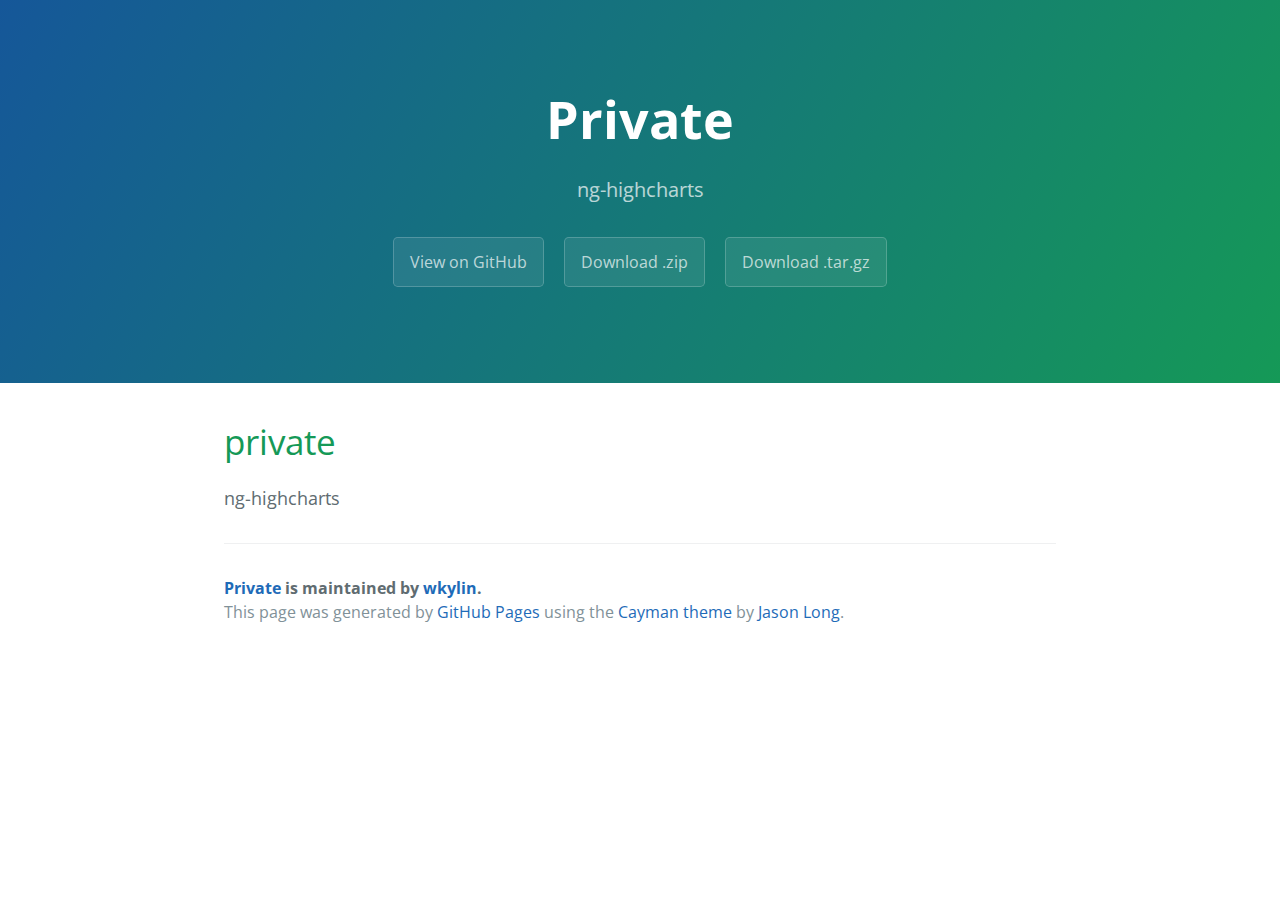
<file: index.html>
<!DOCTYPE html>
<html lang="en-us">
  <head>
    <meta charset="UTF-8">
    <title>Private by wkylin</title>
    <meta name="viewport" content="width=device-width, initial-scale=1">
    <link rel="stylesheet" type="text/css" href="stylesheets/normalize.css" media="screen">
    <link href='https://fonts.googleapis.com/css?family=Open+Sans:400,700' rel='stylesheet' type='text/css'>
    <link rel="stylesheet" type="text/css" href="stylesheets/stylesheet.css" media="screen">
    <link rel="stylesheet" type="text/css" href="stylesheets/github-light.css" media="screen">
  </head>
  <body>
    <section class="page-header">
      <h1 class="project-name">Private</h1>
      <h2 class="project-tagline">ng-highcharts</h2>
      <a href="https://github.com/wkylin/private" class="btn">View on GitHub</a>
      <a href="https://github.com/wkylin/private/zipball/master" class="btn">Download .zip</a>
      <a href="https://github.com/wkylin/private/tarball/master" class="btn">Download .tar.gz</a>
    </section>

    <section class="main-content">
      <h1>
<a id="private" class="anchor" href="#private" aria-hidden="true"><span aria-hidden="true" class="octicon octicon-link"></span></a>private</h1>

<p>ng-highcharts</p>

      <footer class="site-footer">
        <span class="site-footer-owner"><a href="https://github.com/wkylin/private">Private</a> is maintained by <a href="https://github.com/wkylin">wkylin</a>.</span>

        <span class="site-footer-credits">This page was generated by <a href="https://pages.github.com">GitHub Pages</a> using the <a href="https://github.com/jasonlong/cayman-theme">Cayman theme</a> by <a href="https://twitter.com/jasonlong">Jason Long</a>.</span>
      </footer>

    </section>

  
  </body>
</html>
</file>
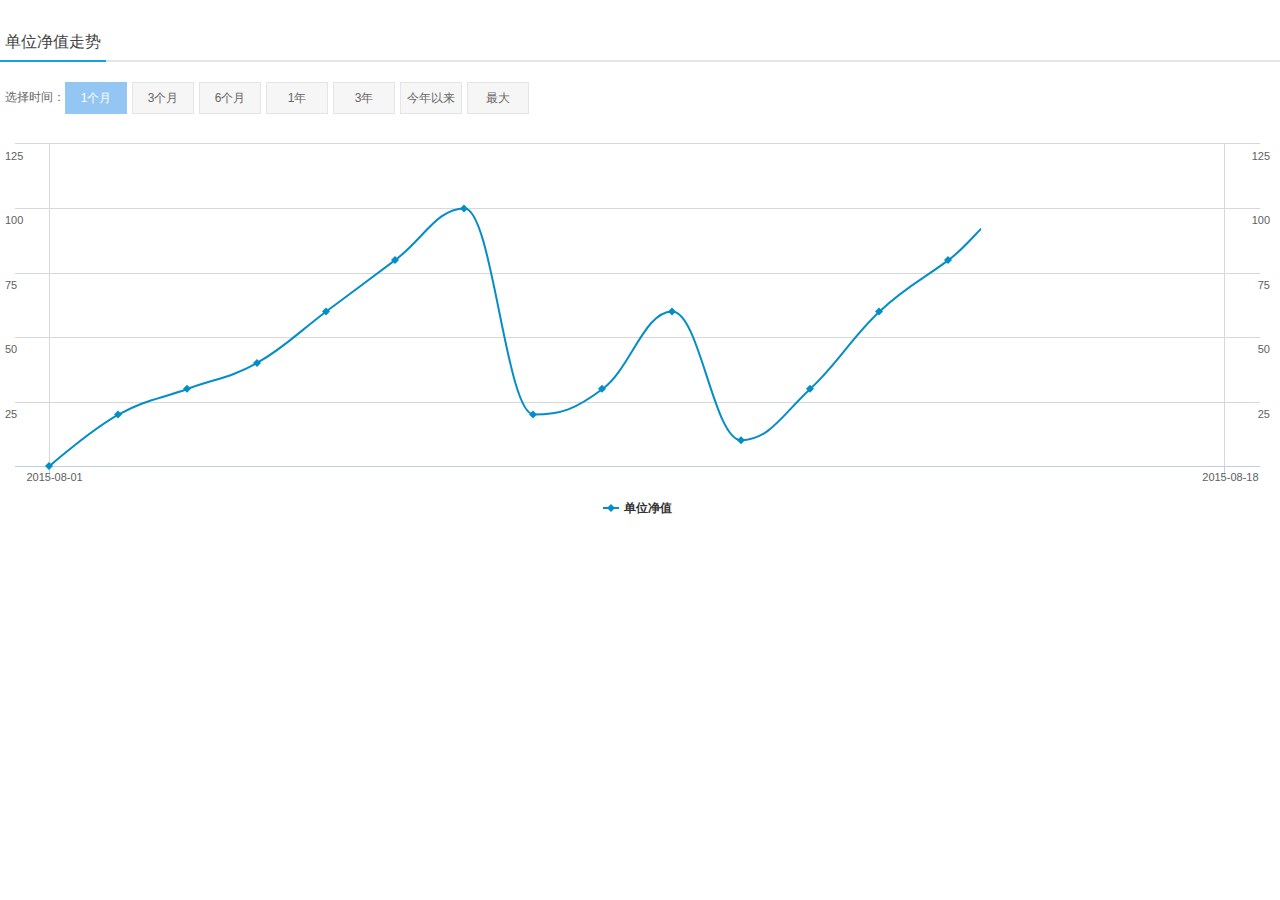
<file: assets/private-detail.html>
<!DOCTYPE html>
<html ng-app='privateProductDetailApp'>
<head>
    <meta charset="utf-8"/>
    <meta http-equiv="x-ua-compatible" content="ie=edge">
    <title>私募基金详情</title>
    <meta name="description" content="">
    <meta name="viewport" content="width=device-width, initial-scale=1">
    <link rel="stylesheet" href="css/base.css" />
    <link rel="stylesheet" href="css/private-detail.css" />
</head>
<body ng-controller="PrivateProductDetailController as vm">

<div class="ux-tabs" style="margin:30px auto 0;">
    <ul class="ux-tabs-header">
        <li class="ux-tabs-item active">单位净值走势</li>
    </ul>
    <ul class="ux-tabs-box">
        <li class="ux-tabs-item ux-high-chart">
            <dl class="high-chart-tabs ux-clear" my-chart data-month="1">
                <dt>选择时间：</dt>
                <dd class="active" data-month="1">1个月</dd>
                <dd data-month="3">3个月</dd>
                <dd data-month="6">6个月</dd>
                <dd data-month="12">1年</dd>
                <dd data-month="16">3年</dd>
                <dd data-month="a">今年以来</dd>
                <dd data-month="b">最大</dd>
            </dl>
            <highchart id="chart" config="chartConfig"></highchart>
        </li>
    </ul>
</div>
               
<script src="js/angular.min.js"></script>
<script src="js/highstock.min.js"></script>
<script src="js/highcharts-ng.min.js"></script>
<script src="js/privateController.js"></script>
</body>
</html>
</file>
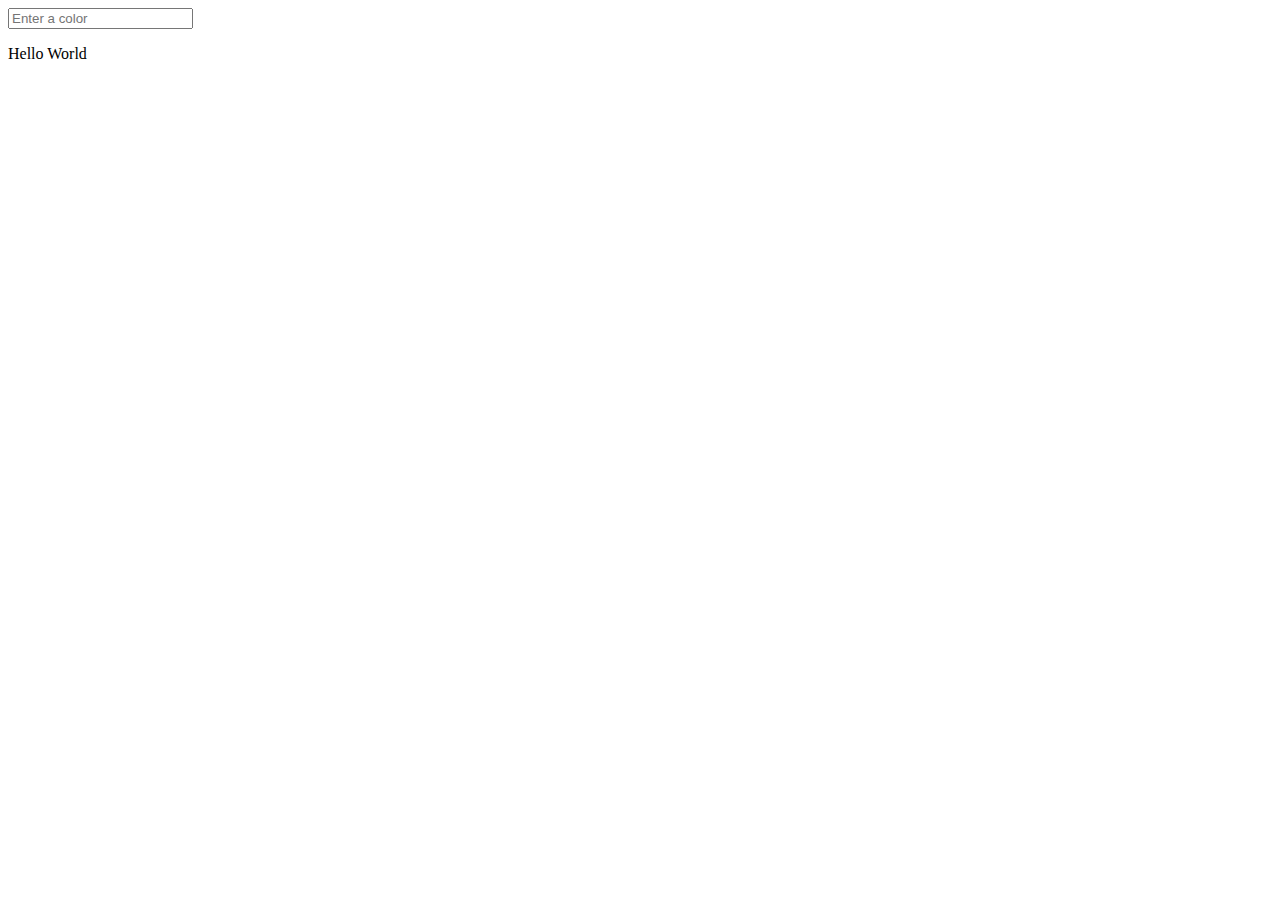
<file: assets/scope3.html>
<!DOCTYPE html>
<html lang="en" ng-app="myApp">
<head>
    <meta charset="UTF-8">
    <title>Scope</title>
    <script src="js/angular.min.js"></script>
</head>
<body>
<div ng-controller='MainController'>
    <input type="text" ng-model="color" placeholder="Enter a color"/>
    <hello-world></hello-world>
</div>

<script>
    var app = angular.module('myApp', []);
    app.controller('MainController', function () {
    });
    app.directive('helloWorld', function () {
        return {
            scope: {}, // false true {}
            restrict: 'AE',
            replace: true,
            template: '<p style="background-color:{{color}}">Hello World</p>'
        }
    });
</script>
</body>
</html>
</file>
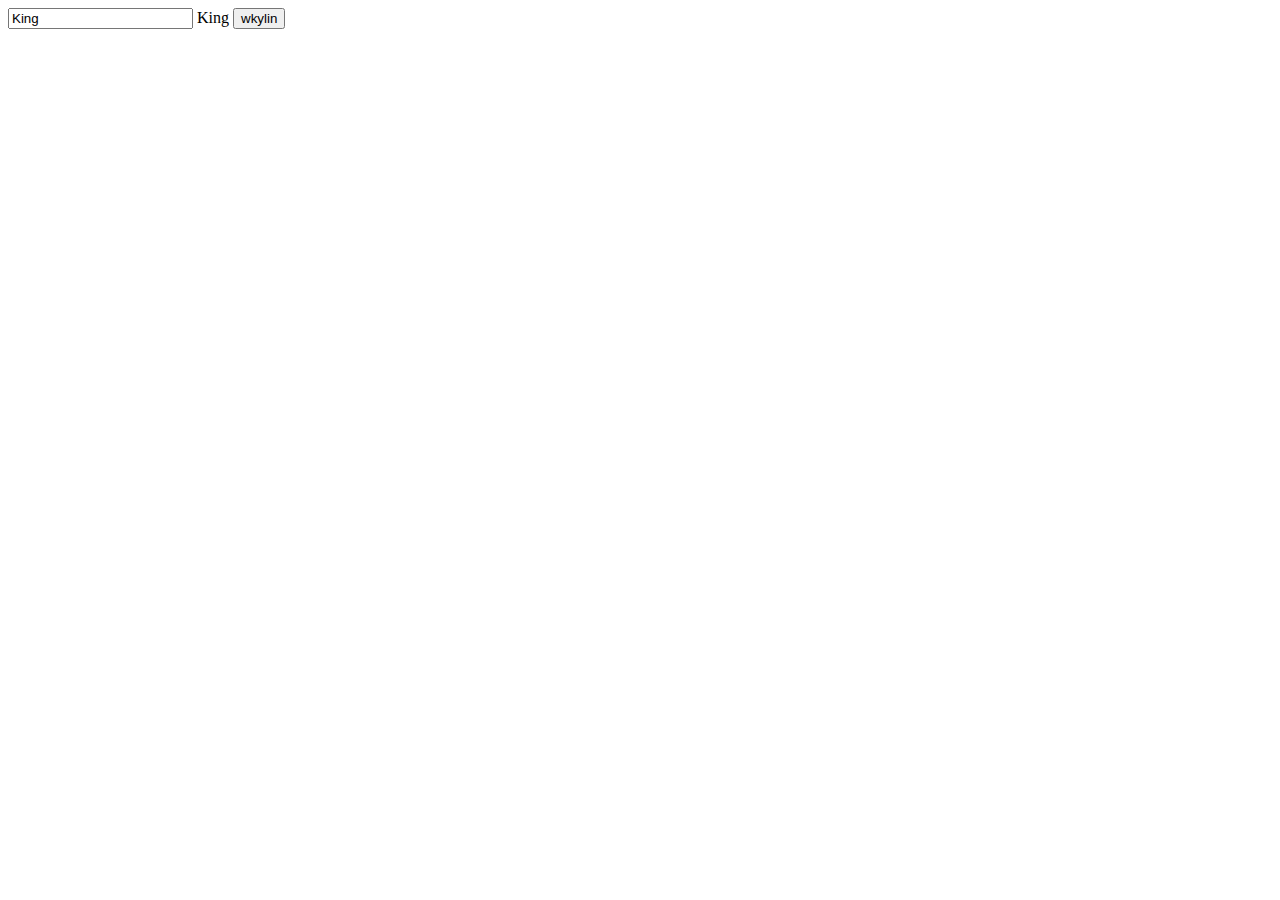
<file: assets/scope6.html>
<!DOCTYPE html>
<html lang="en" ng-app="myApp">
<head>
    <meta charset="UTF-8">
    <title>Scope</title>
    <script src="js/angular.min.js"></script>
    <!--http://my.oschina.net/u/1992917/blog/406421-->
</head>
<body>
    <div ng-controller='MainController'>
        <input type="text" ng-model="name" placeholder="Enter a color"/>
        {{name}}
        <hello-world data-hello="say();" name="wkylin"></hello-world>
        <!--//注意这里   属性不能驼峰命名 -->
    </div>
    
    <script>
        var app = angular.module('myApp', []);
        app.controller('MainController', function ($scope) {
            $scope.say = function () {
                alert('hello');
            }
            $scope.name = 'King';
        });
        app.directive('helloWorld', function () {
            return {
                scope: {
                    sayOther: '&hello',
                    name: '@'
                },
                restrict: 'AE',
                replace: true,
                template: '<button type="button" ng-bind="name" ng-init="sayOther();"></button>'
            }
        });
    </script>
</body>
</html>
</file>
<file: stylesheets/stylesheet.css>
* {
  box-sizing: border-box; }

body {
  padding: 0;
  margin: 0;
  font-family: "Open Sans", "Helvetica Neue", Helvetica, Arial, sans-serif;
  font-size: 16px;
  line-height: 1.5;
  color: #606c71; }

a {
  color: #1e6bb8;
  text-decoration: none; }
  a:hover {
    text-decoration: underline; }

.btn {
  display: inline-block;
  margin-bottom: 1rem;
  color: rgba(255, 255, 255, 0.7);
  background-color: rgba(255, 255, 255, 0.08);
  border-color: rgba(255, 255, 255, 0.2);
  border-style: solid;
  border-width: 1px;
  border-radius: 0.3rem;
  transition: color 0.2s, background-color 0.2s, border-color 0.2s; }
  .btn + .btn {
    margin-left: 1rem; }

.btn:hover {
  color: rgba(255, 255, 255, 0.8);
  text-decoration: none;
  background-color: rgba(255, 255, 255, 0.2);
  border-color: rgba(255, 255, 255, 0.3); }

@media screen and (min-width: 64em) {
  .btn {
    padding: 0.75rem 1rem; } }

@media screen and (min-width: 42em) and (max-width: 64em) {
  .btn {
    padding: 0.6rem 0.9rem;
    font-size: 0.9rem; } }

@media screen and (max-width: 42em) {
  .btn {
    display: block;
    width: 100%;
    padding: 0.75rem;
    font-size: 0.9rem; }
    .btn + .btn {
      margin-top: 1rem;
      margin-left: 0; } }

.page-header {
  color: #fff;
  text-align: center;
  background-color: #159957;
  background-image: linear-gradient(120deg, #155799, #159957); }

@media screen and (min-width: 64em) {
  .page-header {
    padding: 5rem 6rem; } }

@media screen and (min-width: 42em) and (max-width: 64em) {
  .page-header {
    padding: 3rem 4rem; } }

@media screen and (max-width: 42em) {
  .page-header {
    padding: 2rem 1rem; } }

.project-name {
  margin-top: 0;
  margin-bottom: 0.1rem; }

@media screen and (min-width: 64em) {
  .project-name {
    font-size: 3.25rem; } }

@media screen and (min-width: 42em) and (max-width: 64em) {
  .project-name {
    font-size: 2.25rem; } }

@media screen and (max-width: 42em) {
  .project-name {
    font-size: 1.75rem; } }

.project-tagline {
  margin-bottom: 2rem;
  font-weight: normal;
  opacity: 0.7; }

@media screen and (min-width: 64em) {
  .project-tagline {
    font-size: 1.25rem; } }

@media screen and (min-width: 42em) and (max-width: 64em) {
  .project-tagline {
    font-size: 1.15rem; } }

@media screen and (max-width: 42em) {
  .project-tagline {
    font-size: 1rem; } }

.main-content :first-child {
  margin-top: 0; }
.main-content img {
  max-width: 100%; }
.main-content h1, .main-content h2, .main-content h3, .main-content h4, .main-content h5, .main-content h6 {
  margin-top: 2rem;
  margin-bottom: 1rem;
  font-weight: normal;
  color: #159957; }
.main-content p {
  margin-bottom: 1em; }
.main-content code {
  padding: 2px 4px;
  font-family: Consolas, "Liberation Mono", Menlo, Courier, monospace;
  font-size: 0.9rem;
  color: #383e41;
  background-color: #f3f6fa;
  border-radius: 0.3rem; }
.main-content pre {
  padding: 0.8rem;
  margin-top: 0;
  margin-bottom: 1rem;
  font: 1rem Consolas, "Liberation Mono", Menlo, Courier, monospace;
  color: #567482;
  word-wrap: normal;
  background-color: #f3f6fa;
  border: solid 1px #dce6f0;
  border-radius: 0.3rem; }
  .main-content pre > code {
    padding: 0;
    margin: 0;
    font-size: 0.9rem;
    color: #567482;
    word-break: normal;
    white-space: pre;
    background: transparent;
    border: 0; }
.main-content .highlight {
  margin-bottom: 1rem; }
  .main-content .highlight pre {
    margin-bottom: 0;
    word-break: normal; }
.main-content .highlight pre, .main-content pre {
  padding: 0.8rem;
  overflow: auto;
  font-size: 0.9rem;
  line-height: 1.45;
  border-radius: 0.3rem; }
.main-content pre code, .main-content pre tt {
  display: inline;
  max-width: initial;
  padding: 0;
  margin: 0;
  overflow: initial;
  line-height: inherit;
  word-wrap: normal;
  background-color: transparent;
  border: 0; }
  .main-content pre code:before, .main-content pre code:after, .main-content pre tt:before, .main-content pre tt:after {
    content: normal; }
.main-content ul, .main-content ol {
  margin-top: 0; }
.main-content blockquote {
  padding: 0 1rem;
  margin-left: 0;
  color: #819198;
  border-left: 0.3rem solid #dce6f0; }
  .main-content blockquote > :first-child {
    margin-top: 0; }
  .main-content blockquote > :last-child {
    margin-bottom: 0; }
.main-content table {
  display: block;
  width: 100%;
  overflow: auto;
  word-break: normal;
  word-break: keep-all; }
  .main-content table th {
    font-weight: bold; }
  .main-content table th, .main-content table td {
    padding: 0.5rem 1rem;
    border: 1px solid #e9ebec; }
.main-content dl {
  padding: 0; }
  .main-content dl dt {
    padding: 0;
    margin-top: 1rem;
    font-size: 1rem;
    font-weight: bold; }
  .main-content dl dd {
    padding: 0;
    margin-bottom: 1rem; }
.main-content hr {
  height: 2px;
  padding: 0;
  margin: 1rem 0;
  background-color: #eff0f1;
  border: 0; }

@media screen and (min-width: 64em) {
  .main-content {
    max-width: 64rem;
    padding: 2rem 6rem;
    margin: 0 auto;
    font-size: 1.1rem; } }

@media screen and (min-width: 42em) and (max-width: 64em) {
  .main-content {
    padding: 2rem 4rem;
    font-size: 1.1rem; } }

@media screen and (max-width: 42em) {
  .main-content {
    padding: 2rem 1rem;
    font-size: 1rem; } }

.site-footer {
  padding-top: 2rem;
  margin-top: 2rem;
  border-top: solid 1px #eff0f1; }

.site-footer-owner {
  display: block;
  font-weight: bold; }

.site-footer-credits {
  color: #819198; }

@media screen and (min-width: 64em) {
  .site-footer {
    font-size: 1rem; } }

@media screen and (min-width: 42em) and (max-width: 64em) {
  .site-footer {
    font-size: 1rem; } }

@media screen and (max-width: 42em) {
  .site-footer {
    font-size: 0.9rem; } }
</file>
<file: stylesheets/github-light.css>
/*
The MIT License (MIT)

Copyright (c) 2015 GitHub, Inc.

Permission is hereby granted, free of charge, to any person obtaining a copy
of this software and associated documentation files (the "Software"), to deal
in the Software without restriction, including without limitation the rights
to use, copy, modify, merge, publish, distribute, sublicense, and/or sell
copies of the Software, and to permit persons to whom the Software is
furnished to do so, subject to the following conditions:

The above copyright notice and this permission notice shall be included in all
copies or substantial portions of the Software.

THE SOFTWARE IS PROVIDED "AS IS", WITHOUT WARRANTY OF ANY KIND, EXPRESS OR
IMPLIED, INCLUDING BUT NOT LIMITED TO THE WARRANTIES OF MERCHANTABILITY,
FITNESS FOR A PARTICULAR PURPOSE AND NONINFRINGEMENT. IN NO EVENT SHALL THE
AUTHORS OR COPYRIGHT HOLDERS BE LIABLE FOR ANY CLAIM, DAMAGES OR OTHER
LIABILITY, WHETHER IN AN ACTION OF CONTRACT, TORT OR OTHERWISE, ARISING FROM,
OUT OF OR IN CONNECTION WITH THE SOFTWARE OR THE USE OR OTHER DEALINGS IN THE
SOFTWARE.

*/

.pl-c /* comment */ {
  color: #969896;
}

.pl-c1      /* constant, markup.raw, meta.diff.header, meta.module-reference, meta.property-name, support, support.constant, support.variable, variable.other.constant */,
.pl-s .pl-v /* string variable */ {
  color: #0086b3;
}

.pl-e  /* entity */,
.pl-en /* entity.name */ {
  color: #795da3;
}

.pl-s .pl-s1 /* string source */,
.pl-smi      /* storage.modifier.import, storage.modifier.package, storage.type.java, variable.other, variable.parameter.function */ {
  color: #333;
}

.pl-ent /* entity.name.tag */ {
  color: #63a35c;
}

.pl-k /* keyword, storage, storage.type */ {
  color: #a71d5d;
}

.pl-pds              /* punctuation.definition.string, string.regexp.character-class */,
.pl-s                /* string */,
.pl-s .pl-pse .pl-s1 /* string punctuation.section.embedded source */,
.pl-sr               /* string.regexp */,
.pl-sr .pl-cce       /* string.regexp constant.character.escape */,
.pl-sr .pl-sra       /* string.regexp string.regexp.arbitrary-repitition */,
.pl-sr .pl-sre       /* string.regexp source.ruby.embedded */ {
  color: #183691;
}

.pl-v /* variable */ {
  color: #ed6a43;
}

.pl-id /* invalid.deprecated */ {
  color: #b52a1d;
}

.pl-ii /* invalid.illegal */ {
  background-color: #b52a1d;
  color: #f8f8f8;
}

.pl-sr .pl-cce /* string.regexp constant.character.escape */ {
  color: #63a35c;
  font-weight: bold;
}

.pl-ml /* markup.list */ {
  color: #693a17;
}

.pl-mh        /* markup.heading */,
.pl-mh .pl-en /* markup.heading entity.name */,
.pl-ms        /* meta.separator */ {
  color: #1d3e81;
  font-weight: bold;
}

.pl-mq /* markup.quote */ {
  color: #008080;
}

.pl-mi /* markup.italic */ {
  color: #333;
  font-style: italic;
}

.pl-mb /* markup.bold */ {
  color: #333;
  font-weight: bold;
}

.pl-md /* markup.deleted, meta.diff.header.from-file */ {
  background-color: #ffecec;
  color: #bd2c00;
}

.pl-mi1 /* markup.inserted, meta.diff.header.to-file */ {
  background-color: #eaffea;
  color: #55a532;
}

.pl-mdr /* meta.diff.range */ {
  color: #795da3;
  font-weight: bold;
}

.pl-mo /* meta.output */ {
  color: #1d3e81;
}
</file>
<file: assets/css/base.css>
@charset "utf-8";

/* 
* @name: 重设浏览器默认样式[base.css]
* @author: 二手车事业部 前端组
* @description:
*/

/* 防止用户自定义背景颜色对网页的影响，添加让用户可以自定义字体 */
html {
    color: #4d4d4d;
    background: #fff;
    -webkit-text-size-adjust: 100%;
    -ms-text-size-adjust: 100%;
}

/* 内外边距通常让各个浏览器样式的表现位置不同 */
body, div, dl, dt, dd, ul, ol, li, h1, h2, h3, h4, h5, h6, pre, code, form, fieldset, legend, input, textarea, p, blockquote, th, td, hr, button, article, aside, details, figcaption, figure, footer, header, hgroup, menu, nav, section {
    margin: 0;
    padding: 0;
}

/* 重设 HTML5 标签, IE 需要在 js 中 createElement(TAG) */
article, aside, details, figcaption, figure, footer, header, hgroup, menu, nav, section {
    display: block;
}

/* HTML5 媒体文件跟 img 保持一致 */
audio, canvas, video {
    display: inline-block;
}

/* 要注意表单元素并不继承父级 font 的问题 */
body, button, input, select, textarea {
    font: 12px/1.5  '\5fae\8f6f\96c5\9ed1','\5b8b\4f53', 'Hiragino Sans GB', tahoma, arial;
}

input, select, textarea {
    font-size: 100%;
    margin: 0;
    padding: 0;
    outline: 0;
}

/* 去掉各Table  cell 的边距并让其边重合 */
table {
    border-collapse: collapse;
    border-spacing: 0;
}

/* IE bug fixed: th 不继承 text-align*/
th {
    text-align: inherit;
}

/* 去除默认边框 */
fieldset, img {
    border: 0;
}

/* fluid image */
img {
    /*max-width: 100%;*/
}

/* 解决 IE 缩放失真 */
img {
    -ms-interpolation-mode: bicubic;
}

/* 垂直居中 */
audio,
canvas,
img,
svg,
video {
    vertical-align: middle;
}

/* 重置 fieldset 样式 */

fieldset {
    border: 0;
    margin: 0;
    padding: 0;
}

/* 不可改变 多行文本框 的宽度和高度 */
textarea {
    resize: none;
    overflow: auto;
}

/* ie6 7 8(q) bug 显示为行内表现 */
iframe {
    display: block;
}

/* 去掉 firefox 下此元素的边框 */
abbr, acronym {
    border: 0;
    font-variant: normal;
}

/* 一致的 del 样式 */
del {
    text-decoration: line-through;
}

address, caption, cite, code, dfn, em, th, var {
    font-style: normal;
    font-weight: 500;
}

/* 去掉列表前的标识, li 会继承 */
ol, ul {
    list-style: none;
}

/* 对齐是排版最重要的因素, 别让什么都居中 */
caption, th {
    text-align: left;
}

/* 来自yahoo, 让标题都自定义, 适应多个系统应用 */
h1, h2, h3, h4, h5, h6 {
    font-size: 100%;
}

q:before, q:after {
    content: '';
}

/* 统一上标和下标 */
sub, sup {
    font-size: 75%;
    line-height: 0;
    position: relative;
    vertical-align: baseline;
}

sup {
    top: -0.5em;
}

sub {
    bottom: -0.25em;
}

/* 让链接在 hover 状态下显示下划线 */
a:hover {
    text-decoration: underline;
}

/* 默认不显示下划线，保持页面简洁 */
ins, a {
    text-decoration: none;
}

/* 重置 hr */
hr {
    display: block;
    height: 1px;
    border: 0;
    border-top: 1px solid #ccc;
    margin: 1em 0;
    padding: 0;
}
</file>
<file: assets/css/private-detail.css>
dd {
    margin: 0;
    padding: 0;
}

.ux-tabs {
    margin-bottom: 10px;
}

.ux-tabs ul {
    list-style: none;
    padding: 0;
    margin: 0;
}

.ux-tabs-header {
    border-bottom: 2px solid #e5e5e5;
    height: 30px;
}

.ux-tabs-header .ux-tabs-item {
    float: left;
    display: inline;
    font-size: 16px;
    color: #444;
    height: 30px;
    padding: 0 5px;
    cursor: pointer;
}

.ux-tabs-header .ux-tabs-item.active {
    border-bottom: 2px solid #16a1e3;

}

.ux-tabs-box .ux-tabs-item {
    padding: 20px 10px 0 5px;
    line-height: 18px;
}

.ux-tabs-box .ux-hide {
    display: none;
}

.ux-tabs-box .ux-show {
    display: block;
}

.ux-tabs-box .ux-tabs-item p {
    margin-top: 5px;
}

.ng-cloak {
    display: none;
}

/* ux-high-chart */
.ux-clear:after {
    visibility: hidden;
    display: block;
    font-size: 0;
    content: " ";
    clear: both;
    height: 0;
}

.ux-clear {
    zoom: 1;
}

.ux-high-chart {
    padding: 20px;
    color: #666;
    font-size: 12px;
}

.high-chart-tabs {
    margin-bottom: 20px;

}

.high-chart-tabs dt,
.high-chart-tabs dd {
    width: 60px;
    height: 30px;
    line-height: 30px;
    float: left;
    display: inline;
    text-align: left;
}

.high-chart-tabs dd {
    border: 1px solid #e5e5e5;
    background-color: #f6f6f6;
    text-align: center;
    margin-right: 5px;
    cursor: pointer;
}

.high-chart-tabs dd.active {
    border: 1px solid #94c6f3;
    background-color: #94c6f3;
    color: #fff;
}

@media screen and (max-device-width: 480px) {
    .high-chart-tabs dt {
        float: none;
        display: block;
    }

    .high-chart-tabs dd {
        float: none;
        display: inline-block;
        margin-bottom: 10px;
    }
}
</file>
